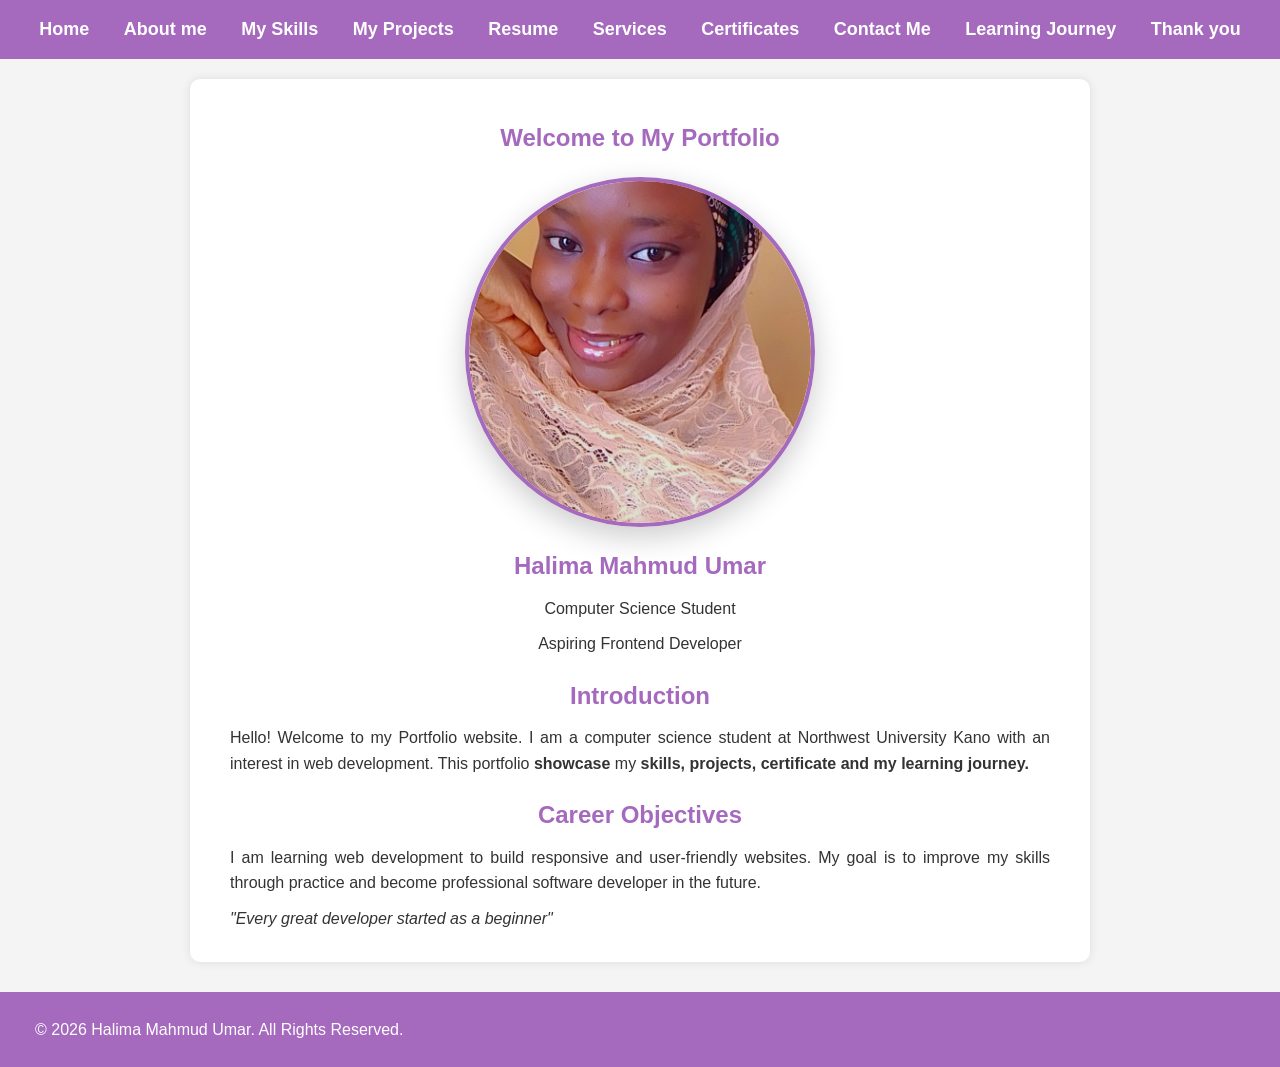
<file: index.html>
<!DOCTYPE html>
<html lang="en">
  <head>
    <meta charset="UTF-8">
    <meta name="viewport" content="width=device-width, initial-scale=1.0" />
    <title>website | Halima Mahmud</title>
    <link rel="stylesheet" href="style.css">
  </head>
  <body>
    <nav>
      <a href="index.html">Home</a>
      <a href="about.html">About me</a>
      <a href="Skills.html">My Skills</a>
      <a href="Projects.html">My Projects</a>
      <a href="Resume.html">Resume</a>
      <a href="services.html">Services</a>
      <a href="certificate.html">Certificates</a>
      <a href="contact.html">Contact Me</a>
      <a href="learning.html">Learning Journey</a>
     <a href="thankyou.html">Thank you</a>

    </nav>
    <main>
    <section>
    <h1>Welcome to My Portfolio</h1>
      <img src="photo.jpeg" alt="Halima Mahmud Umar">
    <div class="intro">
    <h2>Halima Mahmud Umar</h2>
    <p>Computer Science Student</p>
    <p>Aspiring Frontend Developer</p>
</div>
    <h2>Introduction</h2>
    <p>Hello! Welcome to my Portfolio website. I am a computer science student at Northwest University Kano with an interest in web development. This portfolio <strong>showcase</strong> my <strong>skills, projects, certificate and my learning journey.</strong></p>
    <h2>Career Objectives</h2>
    <p>I am learning web development to build responsive and user-friendly websites. My goal is to improve my skills through practice and become professional software developer in the future.</p>
    <p><em>"Every great developer started as a beginner"</em></p>
    </section>
    </main>
    
<footer>
    <p>&copy; 2026 Halima Mahmud Umar. All Rights Reserved.</p>
</footer>
  </body>
</html>
</file>
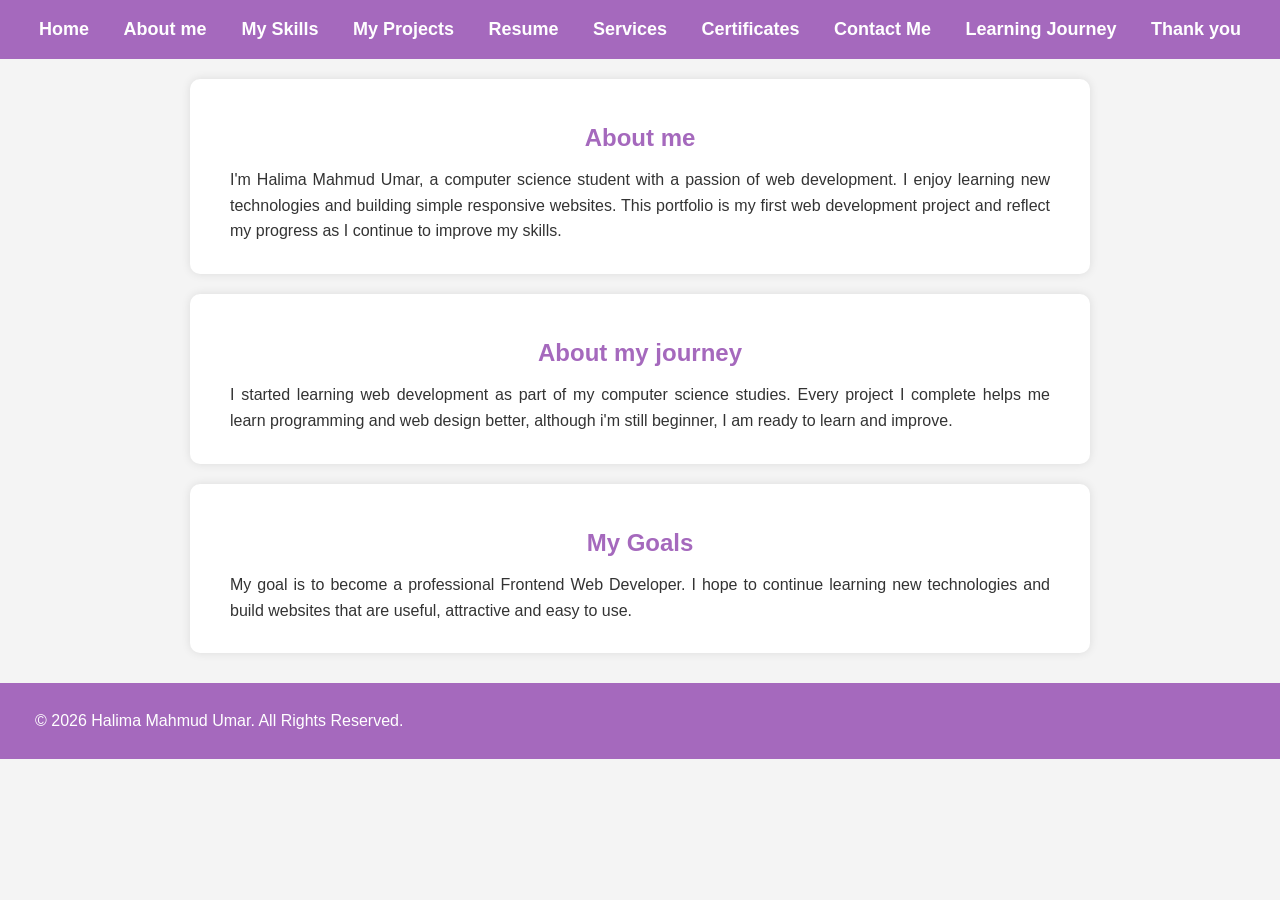
<file: about.html>
<!DOCTYPE html>
<html lang="en">
  <head>
    <meta charset="UTF-8"
    <meta name="viewport" content="width=device-width, intial-scale=1.0" />
    <title>About me | Halima Mahmud</title>
    <link rel="stylesheet" href="style.css">
  </head>
  <body>
    <nav>
      <a href="index.html">Home</a>
      <a href="about.html">About me</>
      <a href="Skills.html">My Skills</a>
      <a href="Projects.html">My Projects</a>
      <a href="Resume.html">Resume</a>
      <a href="services.html">Services</a>
      <a href="certificate.html">Certificates</a>
      <a href="contact.html">Contact Me</a>
      <a href="learning.html">Learning Journey</a>
     <a href="thankyou.html">Thank you</a>

      </nav>
      <main>
    <section id="about">
    <h1>About me</h1>
    <p>I'm Halima Mahmud Umar, a computer science student with a passion of web development. I enjoy learning new technologies and building simple responsive websites. This portfolio is my first web development project and reflect my progress as I continue to improve my skills.</p>
    </section>
    <section>
    <h2>About my journey</h2>
    <p>I started learning web development as part of my computer science studies. Every project I complete helps me learn programming and web design better, although i'm still beginner, I am ready to learn and improve.</p>
    </section>
    <section>
      <h2>My Goals</h2>
      <p>My goal is to become a professional Frontend Web Developer. I hope to continue learning new technologies and build websites that are useful, attractive and easy to use.</p>
    </section>
    </main>
    
<footer>
    <p>&copy; 2026 Halima Mahmud Umar. All Rights Reserved.</p>
</footer>
  </body>
</html>
</file>
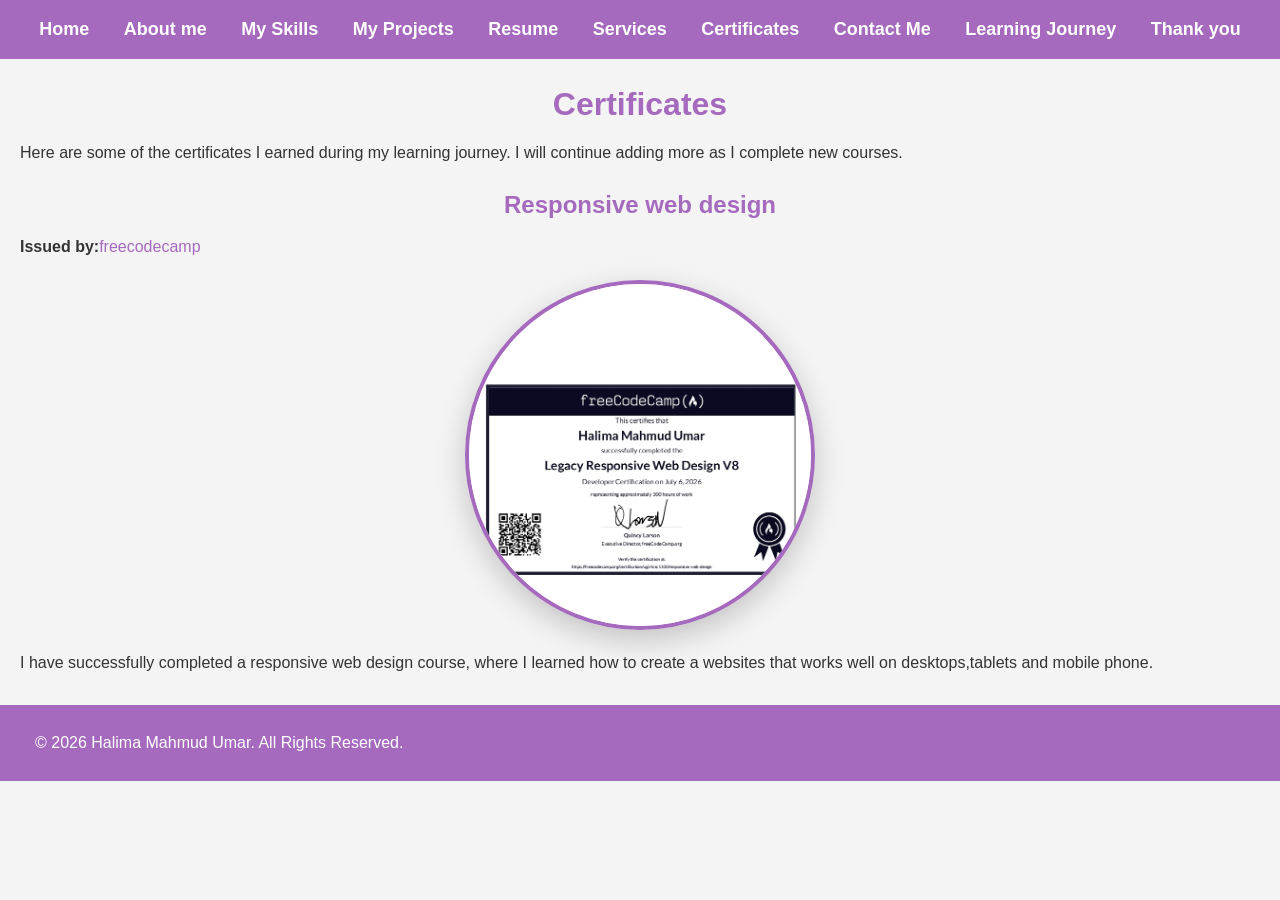
<file: certificate.html>
<!DOCTYPE html>
<html lang="en">
  <head>
    <meta charset="UTF-8">
    <meta name="viewport" content="width=device-width initial-scale=1.0">
    <title>certificate | Halima Mahmud</title>
    <link rel="stylesheet" href="style.css">
  </head>
  <body>
    <nav>
      <a href="index.html">Home</a>
      <a href="about.html">About me</a>
      <a href="Skills.html">My Skills</a>
      <a href="Projects.html">My Projects</a>
      <a href="Resume.html">Resume</a>
      <a href="services.html">Services</a>
      <a href="certificate.html">Certificates</a>
      <a href="contact.html">Contact Me</a>
      <a href="learning.html">Learning Journey</a>
     <a href="thankyou.html">Thank you</a>

    </nav>
    <h1>Certificates</h1>
    <p>Here are some of the certificates I earned during my learning journey. I will continue adding more as I complete new courses.</p>
      <h2>Responsive web design</h2>
      <p><strong>Issued by:</strong><a href="https://www.freecodecamp.org/certification/ug24csc1100/responsive-web-design">freecodecamp</a></p>
      <img src="freecodecampecamp.jpg" alt="freeCodeCamp Responsive web design Certificate" target="_blank" rel="nonopener" >
      <p>I have successfully completed a responsive web design course, where I learned how to create a websites that works well on desktops,tablets and mobile phone.</p>
<footer>
    <p>&copy; 2026 Halima Mahmud Umar. All Rights Reserved.</p>
</footer>
  </body>
</html>
</file>
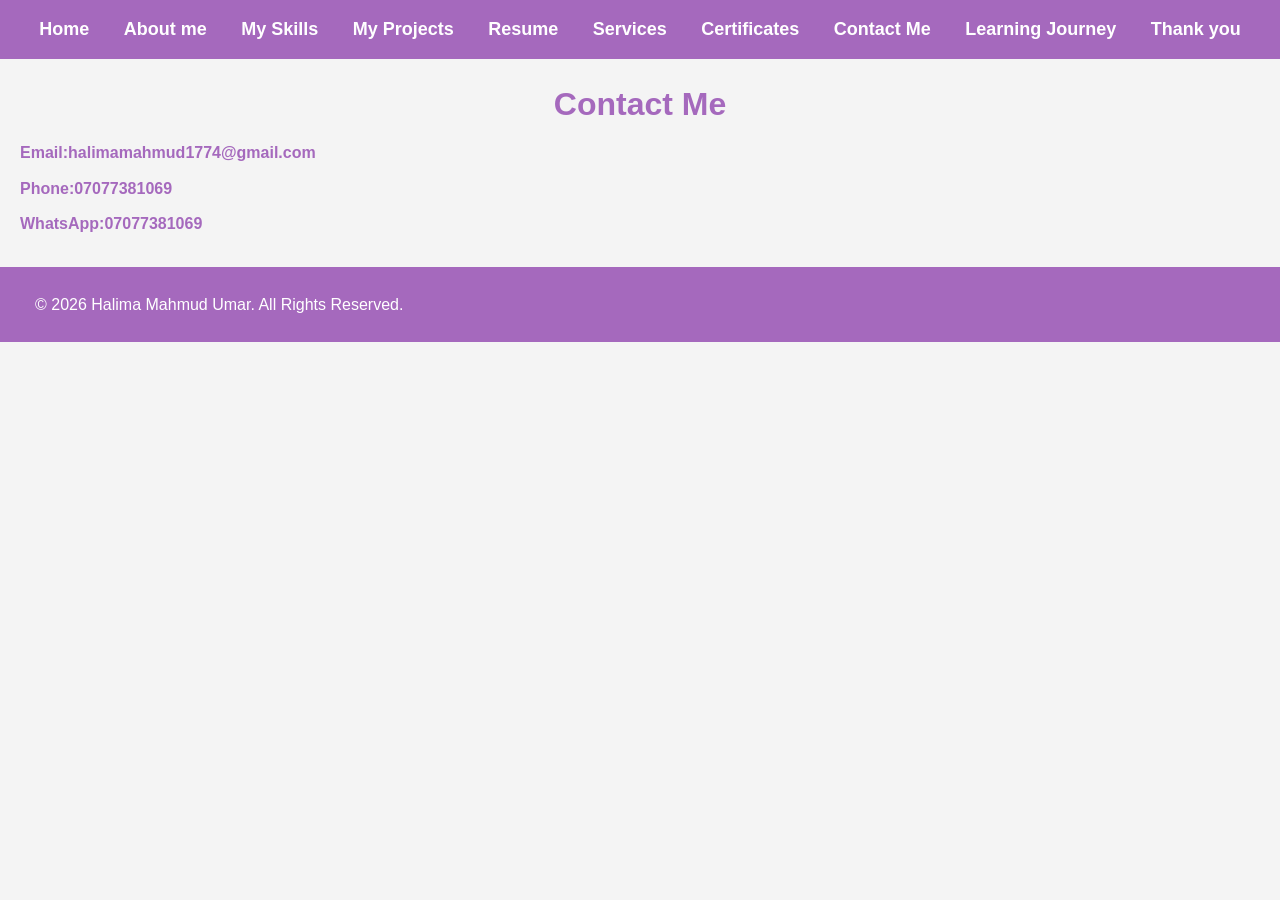
<file: contact.html>
<!DOCTYPE html>
<html lang="en">
  <head>
  <meta charset="UTF-8">
  <meta name="viewport" content="width=device-width initial-scale=1.0">
  <title>contact me</title>
  <link rel="stylesheet" href="style.css">
  </head>
  
  <body>
    <nav>
      <a href="index.html">Home</a>
      <a href="about.html">About me</a>
      <a href="Skills.html">My Skills</a>
      <a href="Projects.html">My Projects</a>
      <a href="Resume.html">Resume</a>
      <a href="services.html">Services</a>
      <a href="certificate.html">Certificates</a>
      <a href="contact.html">Contact Me</a>
      <a href="learning.html">Learning Journey</a>
     <a href="thankyou.html">Thank you</a>

    </nav>
    <main>
    <h1>Contact Me</h1>
    <strong>
    <p><a href="mailto:halimamahmud1774@gmail.com">Email:halimamahmud1774@gmail.com</a></p>
    <p><a href="tel:07077381069">Phone:07077381069</a></p>
<p><a href="https://wa.me/2347077381069">WhatsApp:07077381069</a><p>
</strong>
   </main>
   
<footer>
    <p>&copy; 2026 Halima Mahmud Umar. All Rights Reserved.</p>
</footer>
  </body>
</html>
</file>
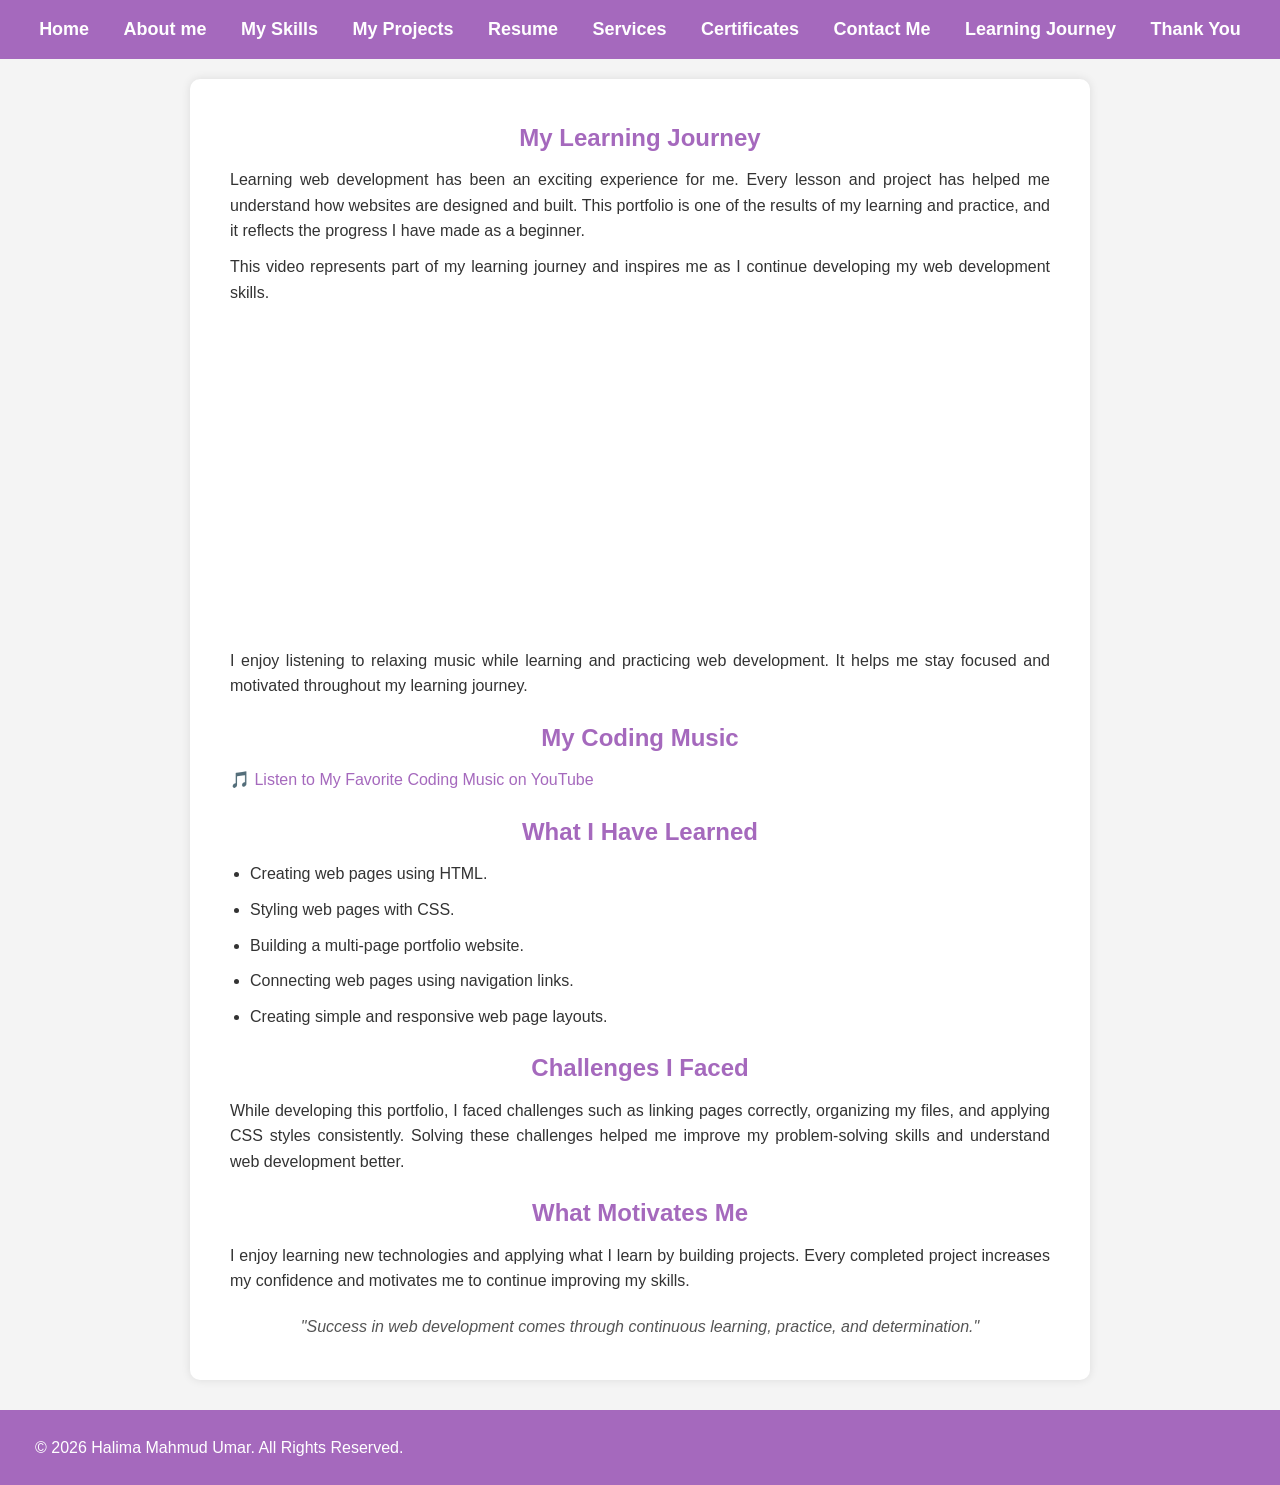
<file: learning.html>
<!DOCTYPE html>
<html lang="en">
<head>
    <meta charset="UTF-8">
    <meta name="viewport" content="width=device-width, initial-scale=1.0">
    <title>My Learning Journey</title>
    <link rel="stylesheet" href="style.css">
</head>

<body>

<nav>
    <a href="index.html">Home</a>
    <a href="about.html">About me</a>
    <a href="Skills.html"> My Skills</a>
    <a href="Projects.html">My Projects</a>
    <a href="Resume.html">Resume</a>
    <a href="services.html">Services</a> 
    <a href="certificate.html">Certificates</a>
    <a href="contact.html">Contact Me</a>
    <a href="learning.html">Learning Journey</a>
    <a href="thankyou.html">Thank You</a>
</nav>

<section>

    <h1>My Learning Journey</h1>

    <p>
        Learning web development has been an exciting experience for me. Every lesson and project has helped me understand how websites are designed and built. This portfolio is one of the results of my learning and practice, and it reflects the progress I have made as a beginner.
    </p>
<p>
This video represents part of my learning journey and inspires me as I continue developing my web development skills.
</p>
<iframe 
    width="100%" 
    height="315" 
    src="https://www.youtube.com/embed/GO_sp-Wl00M?autoplay=1&mute=1&loop=1&playlist=GO_sp-Wl00M&controls=1" 
    title="My learning video" 
    frameborder="0" 
    allow="autoplay; encrypted-media" 
    allowfullscreen>
</iframe>

<p>
I enjoy listening to relaxing music while learning and practicing web development. It helps me stay focused and motivated throughout my learning journey.
</p>

<h2>My Coding Music</h2>

<p>
<a href="https://www.youtube.com/watch?v=jfKfPfyJRdk" target="_blank">
🎵 Listen to My Favorite Coding Music on YouTube
</a>
</p>

    <h2>What I Have Learned</h2>

    <ul>
        <li>Creating web pages using HTML.</li>
        <li>Styling web pages with CSS.</li>
        <li>Building a multi-page portfolio website.</li>
        <li>Connecting web pages using navigation links.</li>
        <li>Creating simple and responsive web page layouts.</li>
    </ul>

    <h2>Challenges I Faced</h2>

    <p>
        While developing this portfolio, I faced challenges such as linking pages correctly, organizing my files, and applying CSS styles consistently. Solving these challenges helped me improve my problem-solving skills and understand web development better.
    </p>

    <h2>What Motivates Me</h2>

    <p>
        I enjoy learning new technologies and applying what I learn by building projects. Every completed project increases my confidence and motivates me to continue improving my skills.
    </p>


    <blockquote>
        "Success in web development comes through continuous learning, practice, and determination."
    </blockquote>

</section>

<footer>
    <p>&copy; 2026 Halima Mahmud Umar. All Rights Reserved.</p>
</footer>

</body>
</html>
</file>
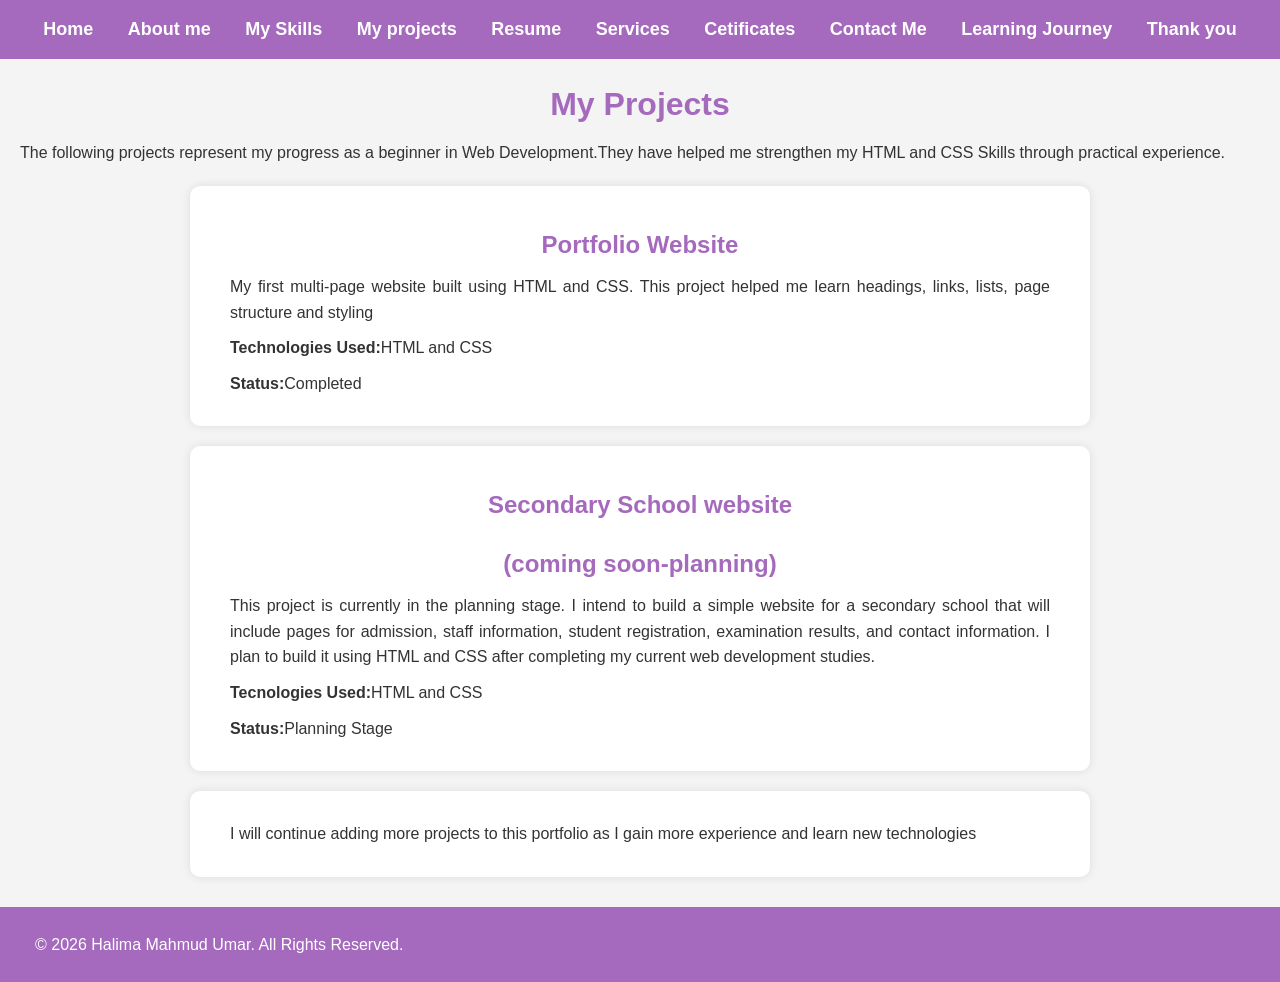
<file: Projects.html>
<!DOCTYPE html>
<html lang="en">
  <head>
  <meta charset="UTF-8">
  <meta name="viewport" content="width=device-width initial-scale=1.0">
  <title>my projects | Halima Mahmud</title>
  <link rel="stylesheet" href="style.css">
  </head>
  <body>
    <nav>
    <a href="index.html">Home</a>
    <a href="about.html">About me</a>
    <a href="Skills.html">My Skills</a>
    <a href="Projects.html">My projects</a>
    <a href="Resume.html">Resume</a>
    <a href="services.html">Services</a>
    <a href="certificate.html">Cetificates</a>
    <a href="contact.html">Contact Me</a>
    <a href="learning.html">Learning Journey</a>
    <a href="thankyou.html">Thank you</a>
    </nav>
    <main>
    <h1>My Projects</h1>
    <p>The following projects represent my progress as a beginner in Web Development.They have helped me strengthen my HTML and CSS Skills through practical experience.</p>
    <section>
    <h2>Portfolio Website</h2>
    <p>My first multi-page website built using HTML and CSS. This project helped me learn headings, links, lists, page structure and styling</p>
    <p><strong>Technologies Used:</strong>HTML and CSS</p>
    <P><strong>Status:</strong>Completed</P>
    </section>
    <section>
      <h2>Secondary School website</h2>
      <h2>(coming soon-planning)</h2>
     <p>This project is currently in the planning stage. I intend to build a simple website for a secondary school that will include pages for admission, staff information, student registration, examination results, and contact information. I plan to build it using HTML and CSS after completing my current web development studies.</p>
     <p><strong>Tecnologies Used:</strong>HTML and CSS</p>
     <p><strong>Status:</strong>Planning Stage</p>
     </section>
     <section>
      <p>I will continue adding more projects to this portfolio as I gain more experience and learn new technologies</p>
    </section>
    </main>
    
<footer>
    <p>&copy; 2026 Halima Mahmud Umar. All Rights Reserved.</p>
</footer>
  </body>
</html>
</file>
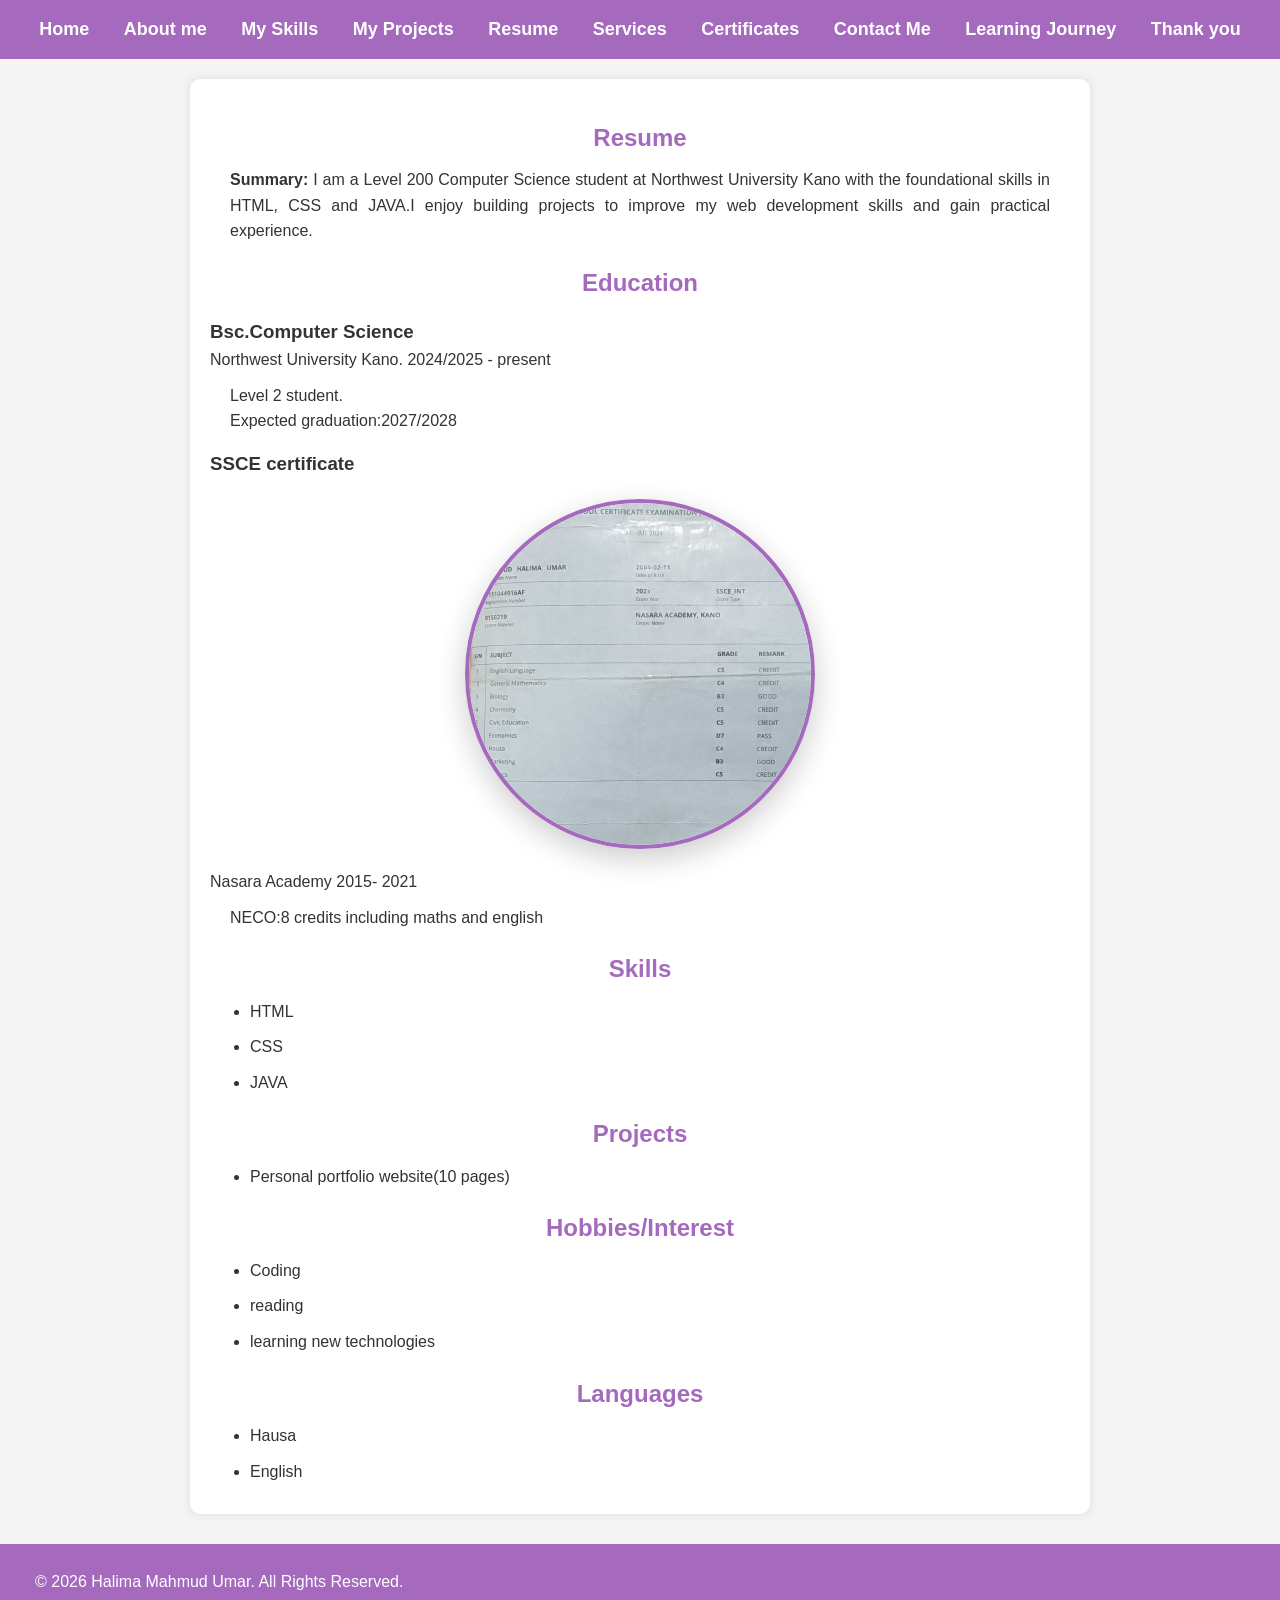
<file: Resume.html>
<!DOCTYPE html>
<html lang="en">
  <head>
    <meta charset="UTF-8">
    <meta name="viewport" content="width=device-width intial-scale=1.0">
    <title>Resume | Halima Mahmud</title>
    <link rel="stylesheet" href="style.css">
  </head>
  <body>
    <nav>
      <a href="index.html">Home</a>
      <a href="about.html">About me</a>
      <a href="Skills.html">My Skills</a>
      <a href="Projects.html">My Projects</a>
      <a href="Resume.html">Resume</a>
      <a href="services.html">Services</a>
      <a href="certificate.html">Certificates</a>
      <a href="contact.html">Contact Me</a>
      <a href="learning.html">Learning Journey</a>
     <a href="thankyou.html">Thank you</a>

    </nav>
    <main>
      <section>
      <h1>Resume</h1>
      <p><strong>Summary:</strong> I am a Level 200 Computer Science student at Northwest University Kano with the foundational skills in HTML, CSS and JAVA.I enjoy building projects to improve my web development skills and gain practical experience.</p>
       <h2>Education</h2>
            <h3>Bsc.Computer Science</h3>
            <span>Northwest University Kano. 2024/2025 - present</span>
          <p>Level 2 student.<br> Expected graduation:2027/2028</p>
            <h3>SSCE certificate</h3>
            <p><img src="ssce.jpg" alt="My  SSCE RESULT"></p>
            <span>Nasara Academy 2015- 2021</span>
          <p>NECO:8 credits including maths and english</p>
      <h2>Skills</h2>
      <ul>
        <li>HTML</li>
        <li>CSS</li>
        <li>JAVA</li>
        </ul>
      <h2>Projects</h2>
      <ul>
        <li>Personal portfolio website(10 pages)</li>
      </ul>
      <h2>Hobbies/Interest</h2>
      <ul>
        <li>Coding</li>
      <li>reading</li>
      <li>learning new technologies</li>
      </ul>
      <h2>Languages</h2>
      <ul>
        <li>Hausa</li>
        <li>English</li>
      </ul>
    </main>
    
<footer>
    <p>&copy; 2026 Halima Mahmud Umar. All Rights Reserved.</p>
</footer>
  </body>
  
</html>
</file>
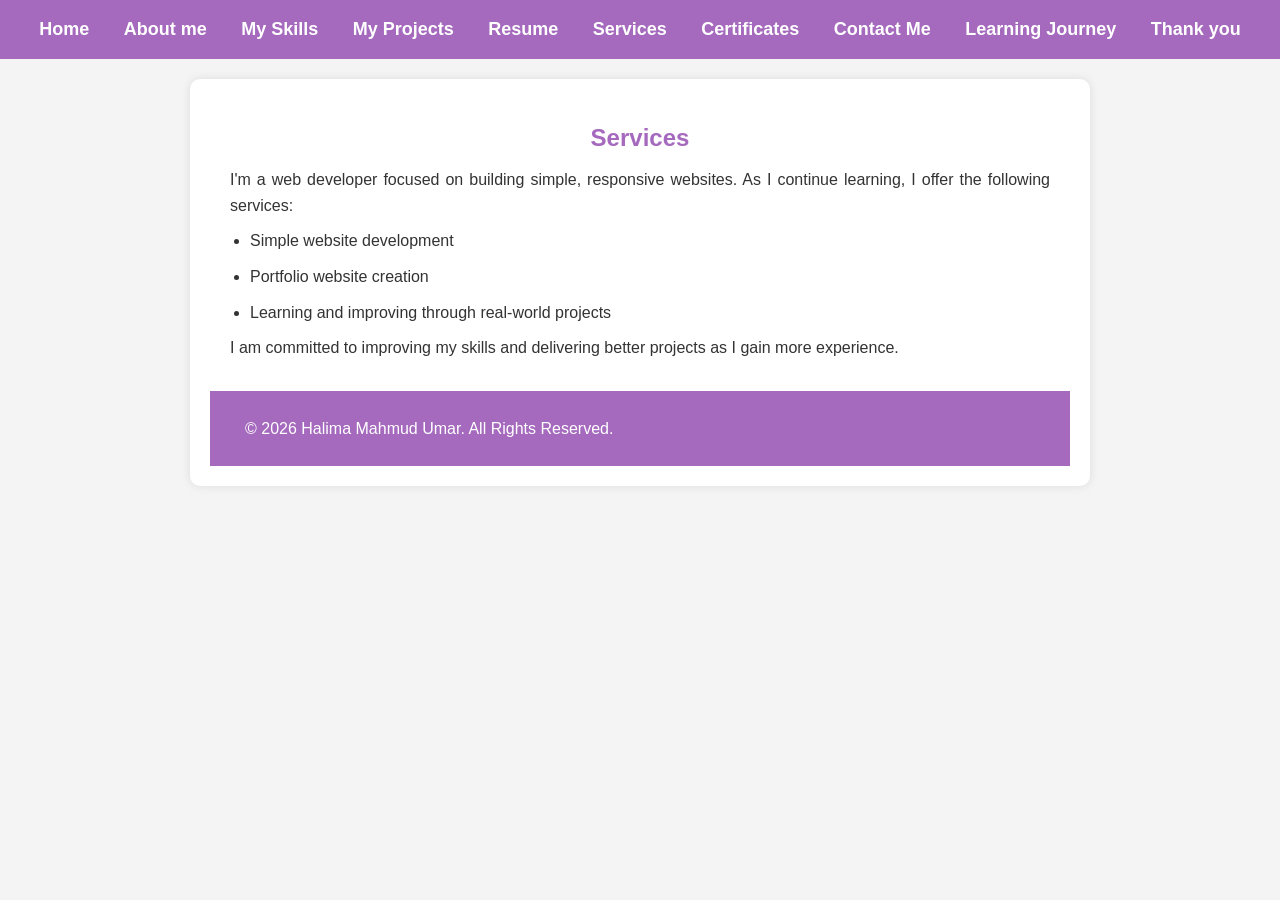
<file: services.html>
<!DOCTYPE html>
<html lang="en">
  <head>
    <meta charset="UTF-8">
    <meta name="viewport" content="width=device-width initial-scale=1.0">
    <title>services | Halima Mahmud</title>
    <link rel="stylesheet" href="style.css">
  </head>
  <body>
    <nav>
      <a href="index.html">Home</a>
      <a href="about.html">About me</a>
      <a href="Skills.html">My Skills</a>
      <a href="Projects.html">My Projects</a>
      <a href="Resume.html">Resume</a>
      <a href="services.html">Services</a>
      <a href="certificate.html">Certificates</a>
      <a href="contact.html">Contact Me</a>
      <a href="learning.html">Learning Journey</a>
     <a href="thankyou.html">Thank you</a>
    </nav>
    <main>
<section>
    <h1>Services</h1>
     <p>I'm a web developer focused on building simple, responsive websites.  As I continue learning, I offer the following services:</p>
    <ul>
      <li>Simple website development</li>
      <li>Portfolio website creation</li>
      <li>Learning and improving through real-world projects</li>
    </ul>
    <p>I am committed to improving my skills and delivering better projects as I gain more experience.</p>
    
<footer>
    <p>&copy; 2026 Halima Mahmud Umar. All Rights Reserved.</p>
</footer>
</section>
</main>
  </body>
</html>
</file>
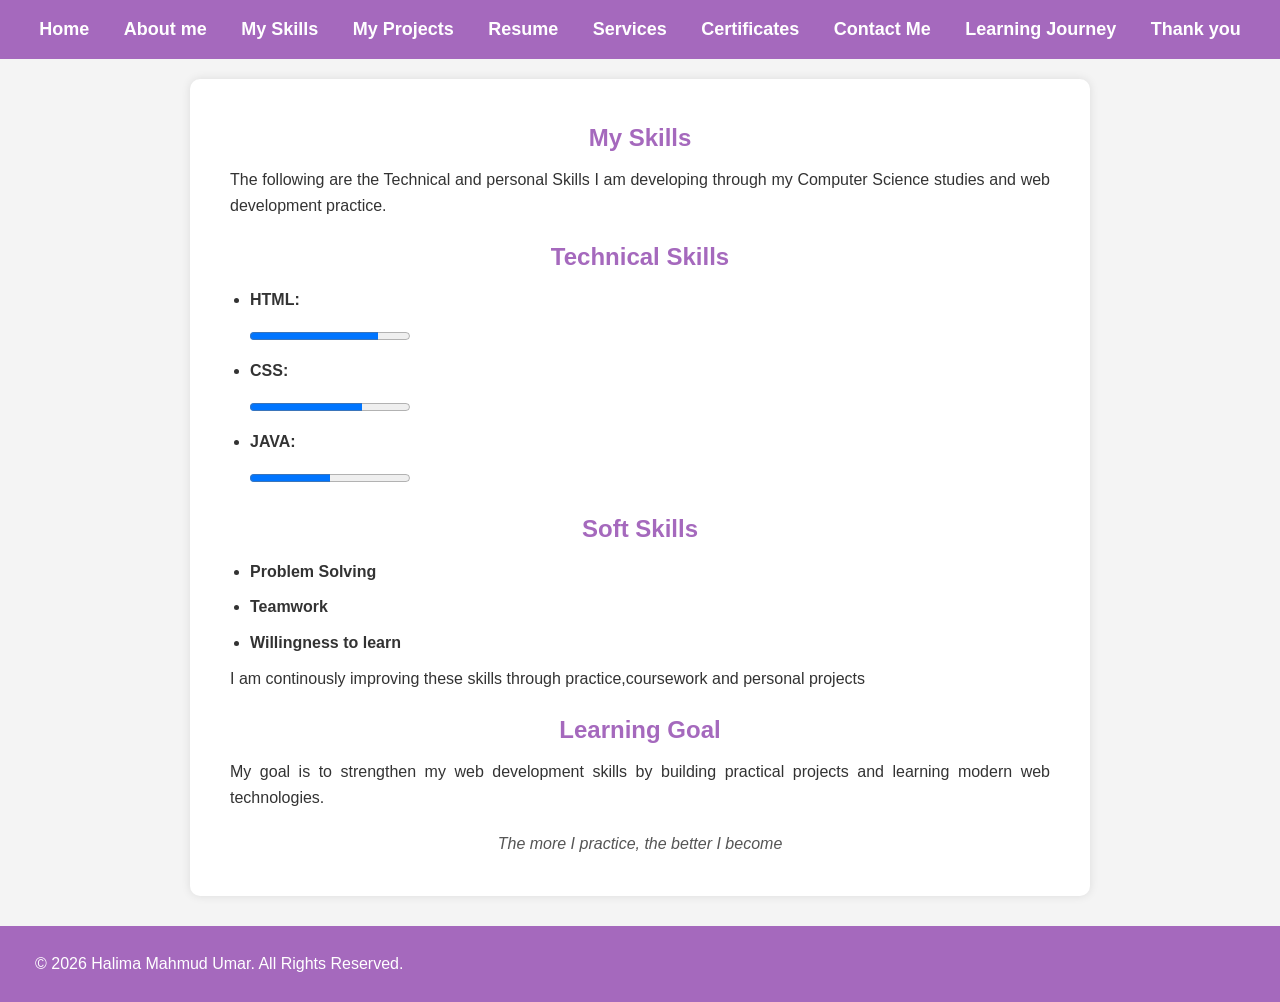
<file: Skills.html>
<!DOCTYPE html>
<html lang="en">
  <head>
    <meta charset="UTF-8">
    <meta name="viewport" content="width=device-width intial-scale=1.0" />
    <title>my skills | Halima Mahmud</title>
    <link rel="stylesheet" href="style.css">
  </head>
  <body>
    <nav>
      <a href="index.html">Home</a>
      <a href="about.html">About me</a>
      <a href="Skills.html">My Skills</a>
      <a href="Projects.html">My Projects</a>
      <a href="Resume.html">Resume</a>
      <a href="services.html">Services</a>
      <a href="certificate.html">Certificates</a>
      <a href="contact.html">Contact Me</a>
      <a href="learning.html">Learning Journey</a>
     <a href="thankyou.html">Thank you</a>

    </nav>
    <main>
    <section>
      <h1>My Skills</h1>
      <p>The following are the Technical and personal Skills I am developing through my Computer Science studies and web development practice.</p>
      <strong>
      <h2>Technical Skills</h2>
      <ul class="Skills-list">
      <li>HTML:</li>
      <progress value="80" max="100"></progress>
      <li>CSS:</li>
      <progress value="70" max="100"></progress>
      <li>JAVA:</li>
      <progress value="50" max="100"></progress>
      </ul>
      </strong>
        <h2>Soft Skills</h2>
        <strong>
        <ul>
          <li>Problem Solving</li>
          <li>Teamwork</li>
          <li>Willingness to learn</li>
        </ul>
        </strong>
        <p>I am continously improving these skills through practice,coursework and personal projects</p>
        <h2>Learning Goal</h2>
        <p>My goal is to strengthen my web development skills by building practical projects and learning modern web technologies.</p>
        <blockquote>The more I practice, the better I become</blockquote>
    </section>
    </main>
    
<footer>
    <p>&copy; 2026 Halima Mahmud Umar. All Rights Reserved.</p>
</footer>
  </body>
</html>
</file>
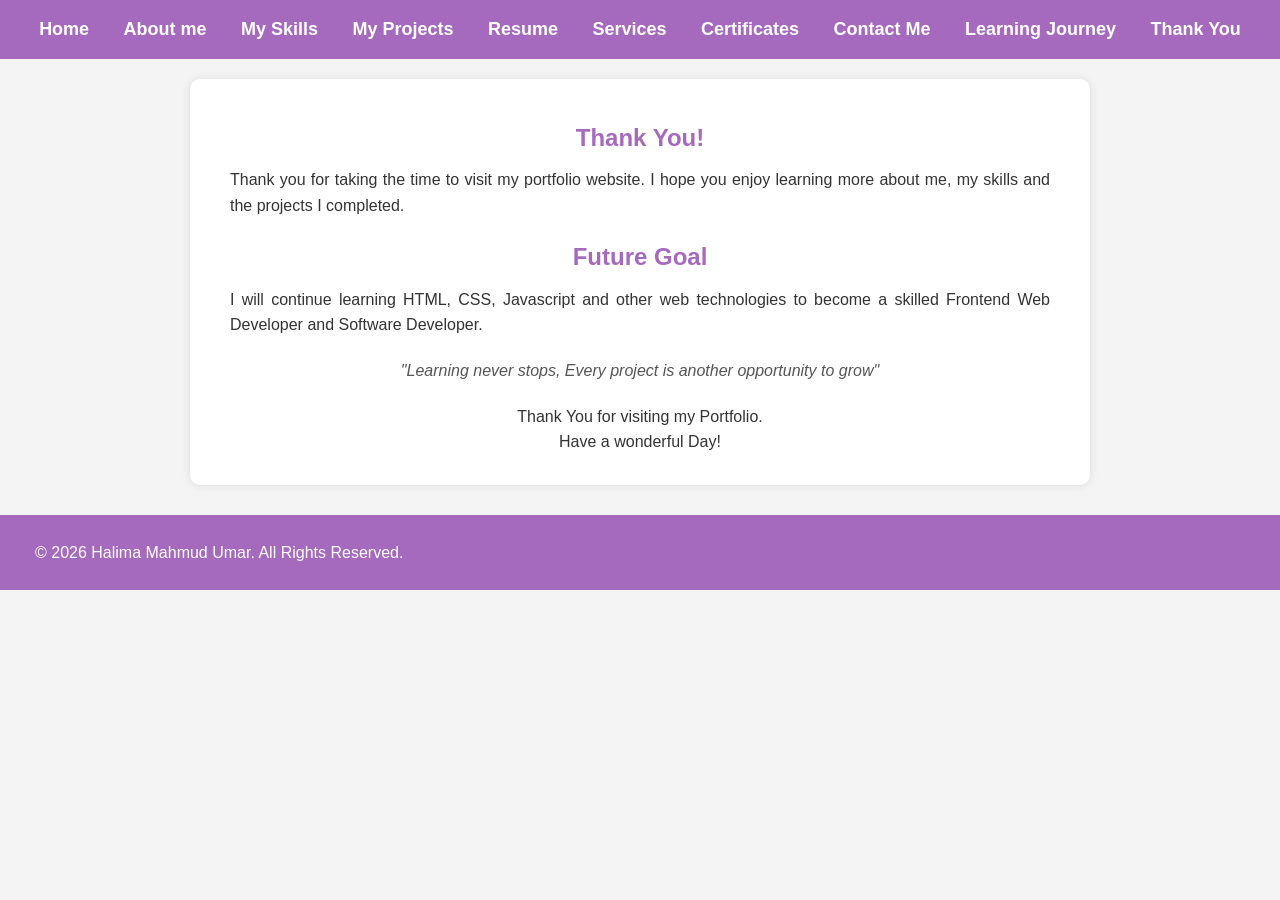
<file: thankyou.html>
<!DOCTYPE html>
<html lang="en">
  <head>
   <meta charset="UTF-8">
   <meta name="viewport" content="width=device-width initial-scale=1.0">
   <title>Thank You | Halima Mahmud</title>
   <link rel="stylesheet" href="style.css">
  </head>
  <body>
    <nav>
      <a href="index.html">Home</a>
      <a href="about.html">About me</a>
      <a href="Skills.html">My Skills</a>
      <a href="Projects.html">My Projects</a>
      <a href="Resume.html">Resume</a>
      <a href="services.html">Services</a>
      <a href="certificate.html">Certificates</a>
      <a href="contact.html">Contact Me</a>
      <a href="learning.html">Learning Journey</a>
      <a href="thankyou.html">Thank You</a>
    </nav>
    <main>
      <section>
      <h1>Thank You!</h1>
      <p>Thank you for taking the time to visit my portfolio website. I hope you enjoy learning more about me, my skills and the projects I completed.</p>
      <h2>Future Goal</h2>
      <p>I will continue learning HTML, CSS, Javascript and other web technologies to become a skilled Frontend Web Developer and Software Developer.</p>
      <blockquote>"Learning never stops, Every project is another opportunity to grow"</blockquote>
      <p style="text-align:center;"><b></b>Thank You for visiting my Portfolio.</b><br>
      Have a wonderful Day!
      </p>
      </section>
    </main>
    <footer>
      <p>&copy; 2026 Halima Mahmud Umar. All Rights Reserved.</p>
    </footer>
  </body>
</html>
</file>
<file: style.css>
/* Reset */
*{
    margin:0;
    padding:0;
    box-sizing:border-box;
}

/* Body */
body{
    font-family: Arial, Helvetica, sans-serif;
    background:#f4f4f4;
    color:#333;
    line-height:1.6;
}

/* Navigation */
nav{
    background:#A569BD;
    padding:15px;
    text-align:center;
}

nav a{
    color:white;
    text-decoration:none;
    margin:0 15px;
    font-size:18px;
    font-weight:bold;
}

/* General links */
a {
    color: #A569BD; 
    text-decoration: none;
}

nav a:hover{
    color:pink;
}

/* Headings */
h1{
    text-align:center;
    color:#A569BD;
    margin-top:20px;
}

h2{
   text-align: center;
    color:#A569BD;
    margin:20px 0 10px;
}

h3{
    margin-top:15px;
}

/* Paragraphs */
p{
    margin:10px 20px;
    text-align:justify;
}

/* Sections */
section{
    width:90%;
    max-width:900px;
    margin:20px auto;
    background:white;
    padding:20px;
    border-radius:10px;
    box-shadow:0 0 10px rgba(0,0,0,0.1);
}

/* Images */
img{
    display: block;
    margin: 20px auto;
    width: 350px;
height: 350px;
max-width: 90%;
    border-radius: 50%;
border:4px solid #A569BD;
object-fit: cover;
box-shadow: 0 10px 30px rgba(0,0,0,0.2);
}
/* Lists */
ul{
    margin-left:40px;
}

li{
    margin:10px 0;
}

/* Buttons */
button{
    background:#A569BD;
    color:white;
    border:none;
    padding:10px 20px;
    border-radius:5px;
    cursor:pointer;
    margin:10px;
    font-size:16px;
}

.intro{
  text-align: center;
  
}
.intro p{
  text-align: center;
}
.intro h2{
  text-align: center;
}
button:hover{
    background:#084298;
}

/* Tables (Resume page) */
table{
    width:100%;
    border-collapse:collapse;
    margin-top:20px;
}

table, th, td{
    border:1px solid #ccc;
}

th{
    background:#A569BD;
    color:white;
}

th, td{
    padding:10px;
    text-align:left;
}

/* Form (Contact page) */
form{
    width:100%;
}

input,
textarea{
    width:100%;
    padding:10px;
    margin:10px 0;
    border:1px solid #ccc;
    border-radius:5px;
}

textarea{
    resize:vertical;
}

/* Footer */
footer{
    background:#A569BD;
    color:white;
    text-align:center;
    padding:15px;
    margin-top:30px;
}

/* Quote */
blockquote{
    font-style:italic;
    text-align:center;
    margin:20px;
    color:#555;
}

/* Responsive Design */
@media(max-width:768px){

    nav a{
        display:block;
        margin:10px 0;
    }

    img{
        width:150px;
        height:150px;
    }

    section{
        width:95%;
    }
}
</file>
